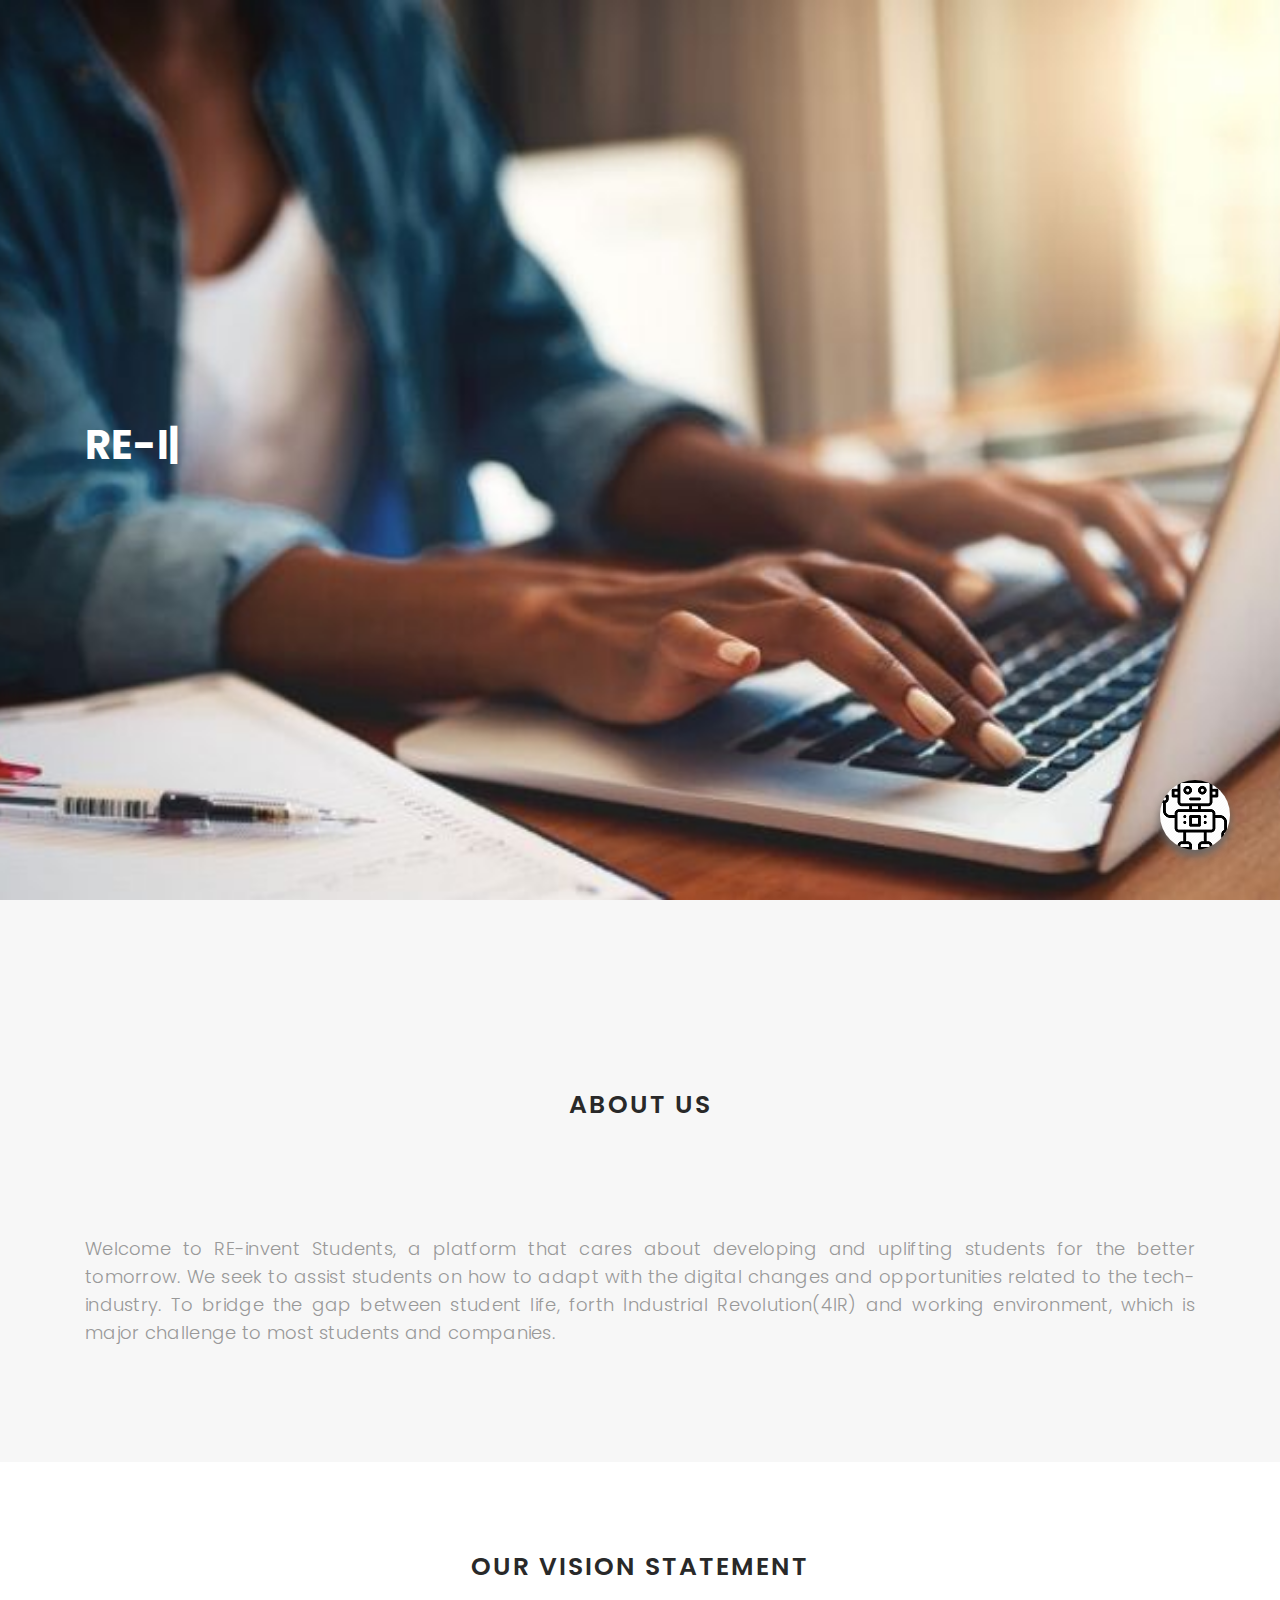
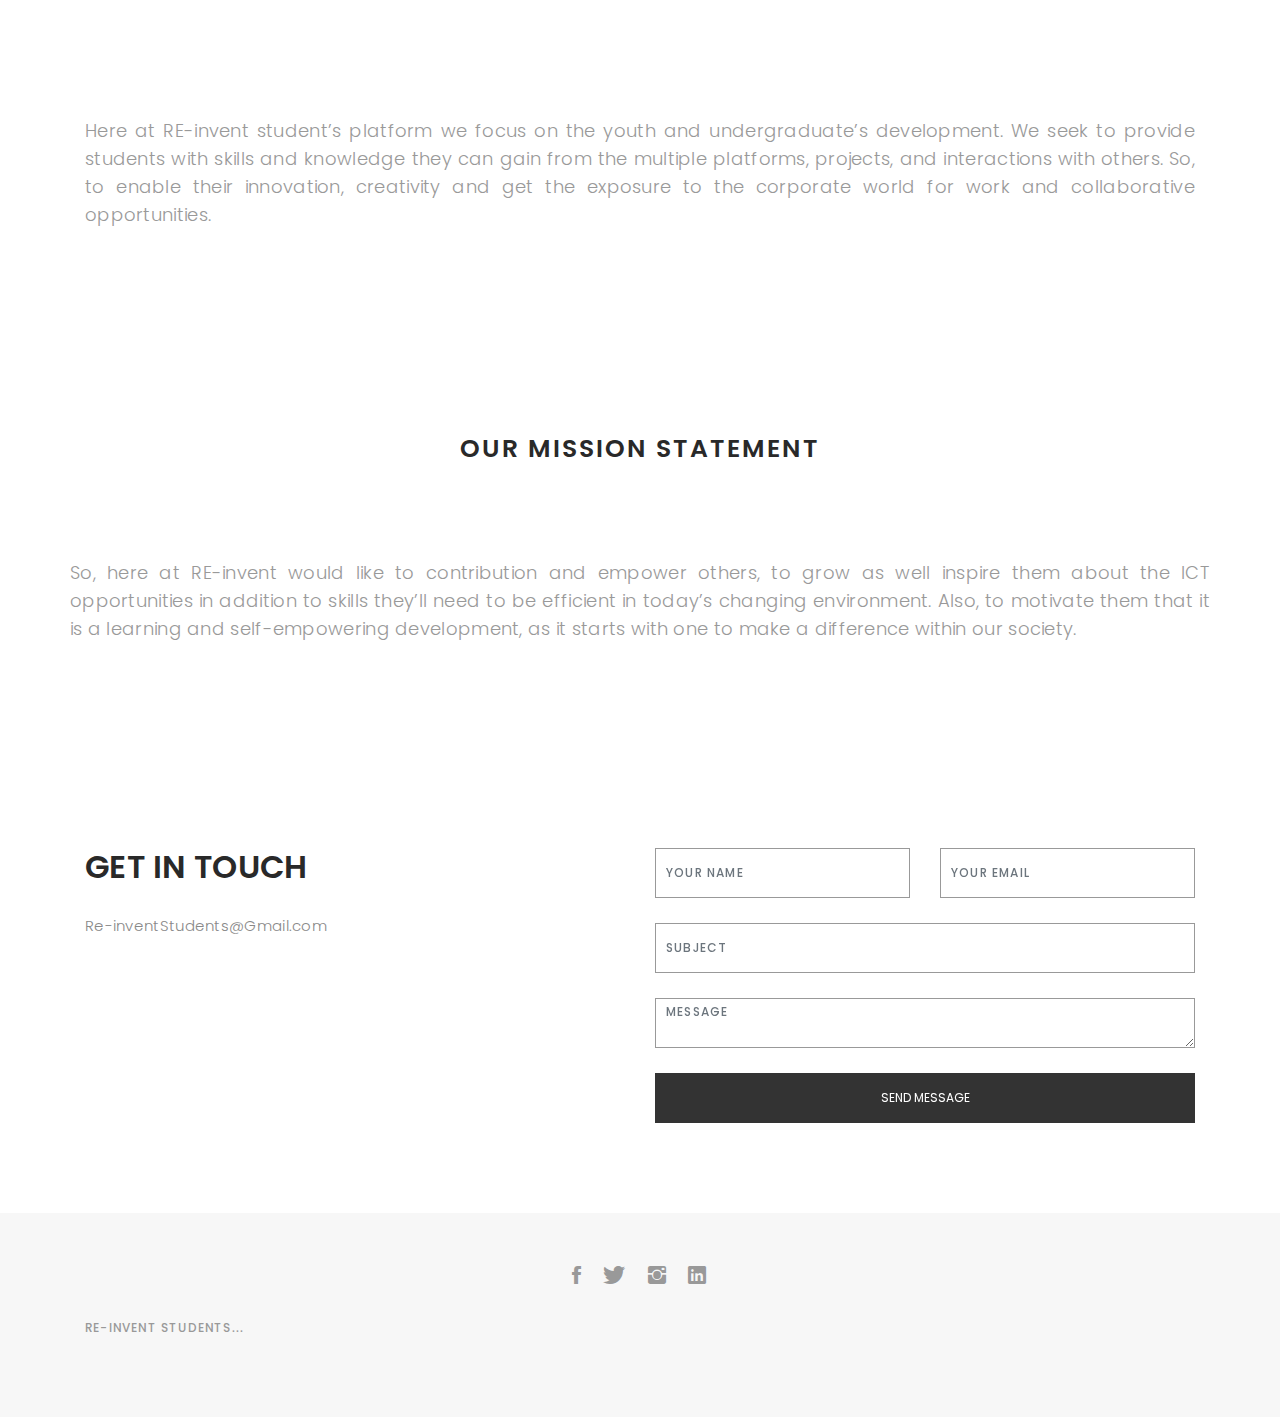
<file: index.html>
<!DOCTYPE html>
<html lang="en">

<head>
  <!-- meta -->
  <meta charset="utf-8">
  <meta content="width=device-width, initial-scale=1.0" name="viewport">

  <title>Re-invent Students</title>
  <meta content="" name="keywords">
  <meta content="" name="description">


  <link href="https://fonts.googleapis.com/css?family=Poppins:300,300i,400,400i,500,500i,600,600i,700,700i|Playfair+Display:400,400i,700,700i,900,900i" rel="stylesheet">


  <link href="lib/bootstrap/css/bootstrap.min.css" rel="stylesheet">


  <link href="lib/ionicons/css/ionicons.min.css" rel="stylesheet">
  <link href="lib/owlcarousel/assets/owl.carousel.min.css" rel="stylesheet">
  <link href="lib/magnific-popup/magnific-popup.css" rel="stylesheet">
  <link href="lib/hover/hover.min.css" rel="stylesheet">


  <link href="css/style.css" rel="stylesheet">


  <link href="css/responsive.css" rel="stylesheet">





</head>

<body>
   

  <nav id="main-nav">
      
    <div class="row">
        
      <div class="container">
          

        <div class="logo">
         <h2 align="center"> <a href="index.html">Re-invent Students</a></h2>
        </div>

        <div class="responsive"><i data-icon="m" class="ion-navicon-round"></i></div>

       <ul class="nav-menu list-unstyled">
          <li><a href="html/educational.html" class="smoothScroll">Educational</a></li>
          <li><a href="html/events.html" class="smoothScroll">Events</a></li>
          <li><a href="html/platforms.html" class="smoothScroll">Skills & Platforms</a></li>
          <li><a href="html/opportunities.html" class="smoothScroll">Opportunities</a></li>
          
        </ul>

      </div>
    </div>
  </nav>
    

  <div id="header" class="home">

    <div class="container">
      <div class="header-content">
        <h1><span class="typed"></span></h1>
       

      </div>
    </div>
  </div>

  <div id="about" class="paddsection">
  
    <div class="container">
      <div class="section-title text-center">
        <h2>About Us</h2>
      </div>
    </div>

    <div class="container">
      <div class="row">
        <div class="col-md-12">
          <br>
         
          <p class="p">
              Welcome to RE-invent Students, a platform that cares about developing and uplifting 
              students for the better tomorrow. We seek to assist students on how to adapt with the digital changes and 
              opportunities related to the tech-industry. 
              To bridge the gap between student life, forth Industrial Revolution(4IR) and working environment, 
              which is major challenge to most students and companies.
          </p>
       
          </div>
        </div>
      </div>
    </div>
  </div>

  <div id="Education" class="text-center paddsection">

    <div class="container">
      <div class="section-title text-center">
        <h2>Our Vision Statement</h2>
      </div>
    </div>

    <div class="container">
      <div class="row">
        <div class="col-md-12">
          <br>
          <br>
          
          <p class="p">
          Here at RE-invent student’s platform we focus on the youth and undergraduate’s development. 
          We seek to provide students with skills and knowledge they can gain from the multiple platforms, 
          projects, and interactions with others. So, to enable their innovation, creativity and get the 
          exposure to the corporate world for work and collaborative opportunities.    
          </p>

          </div>
        </div>
      </div>
    </div>

  <div id="Communit" class="text-left paddsection">

    <div class="container">
      <div class="section-title text-center">
        <h2>Our Mission Statement</h2>
      </div>
    </div>

    <div class="container">
      <div class="journal-block">
        <div class="row">
          
        <p class="p">
              So, here at RE-invent would like to contribution and empower others, 
              to grow as well inspire them about the ICT opportunities in addition 
              to skills they’ll need to be efficient in today’s changing environment. 
              Also, to motivate them that it is a learning and self-empowering development, 
              as it starts with one to make a difference within our society.
          </p>          

        </div>
      </div>
    </div>

  </div>
  
  <div class="fab">
      <a href="#"> </a>
  </div>

  <div id="contact" class="paddsection">
    <div class="container">
      <div class="contact-block1">
        <div class="row">

          <div class="col-lg-6">
            <div class="contact-contact">

              <h2 class="mb-30">GET IN TOUCH</h2>

              <ul class="contact-details">
           
                
                <li><span>Re-inventStudents@Gmail.com</span></li>
              </ul>

            </div>
          </div>

          <div class="col-lg-6">
            <form action="" method="post" role="form" class="contactForm">
              <div class="row">

                <div id="sendmessage">Your message has been sent. Thank you!</div>
                <div id="errormessage"></div>

                <div class="col-lg-6">
                  <div class="form-group contact-block1">
                    <input type="text" name="name" class="form-control" id="name" placeholder="Your Name" data-rule="minlen:4" data-msg="Please enter at least 4 chars" />
                    <div class="validation"></div>
                  </div>
                </div>

                <div class="col-lg-6">
                  <div class="form-group">
                    <input type="email" class="form-control" name="email" id="email" placeholder="Your Email" data-rule="email" data-msg="Please enter a valid email" />
                    <div class="validation"></div>
                  </div>
                </div>

                <div class="col-lg-12">
                  <div class="form-group">
                    <input type="text" class="form-control" name="subject" id="subject" placeholder="Subject" data-rule="minlen:4" data-msg="Please enter at least 8 chars of subject" />
                    <div class="validation"></div>
                  </div>
                </div>

                <div class="col-lg-12">
                  <div class="form-group">
                    <textarea class="form-control" name="message" rows="12" data-rule="required" data-msg="Please write something for us" placeholder="Message"></textarea>
                    <div class="validation"></div>
                  </div>
                </div>

                <div class="col-lg-12">
                  <input type="submit" class="btn btn-defeault btn-send" value="Send message">
                </div>

              </div>
            </form>
          </div>
        </div>
      </div>
    </div>
  </div>
 
  <div id="footer" class="text-center">
    <div class="container">
      <div class="socials-media text-center">

        <ul class="list-unstyled">
          <li><a href="#"><i class="ion-social-facebook"></i></a></li>
          <li><a href="#"><i class="ion-social-twitter"></i></a></li>
          <li><a href="#"><i class="ion-social-instagram"></i></a></li>
          <li><a href="#"><i class="ion-social-linkedin"></i></a></li>

        </ul>

      </div>

      <p>Re-invent Students...</p>

    </div>
  </div>

  <script src="lib/jquery/jquery.min.js"></script>
  <script src="lib/jquery/jquery-migrate.min.js"></script>
  <script src="lib/bootstrap/js/bootstrap.bundle.min.js"></script>
  <script src="lib/typed/typed.js"></script>
  <script src="lib/owlcarousel/owl.carousel.min.js"></script>
  <script src="lib/magnific-popup/magnific-popup.min.js"></script>
  <script src="lib/isotope/isotope.pkgd.min.js"></script>


  <script src="contactform/contactform.js"></script>

  <script src="js/main.js"></script>

</body>

</html>
</file>
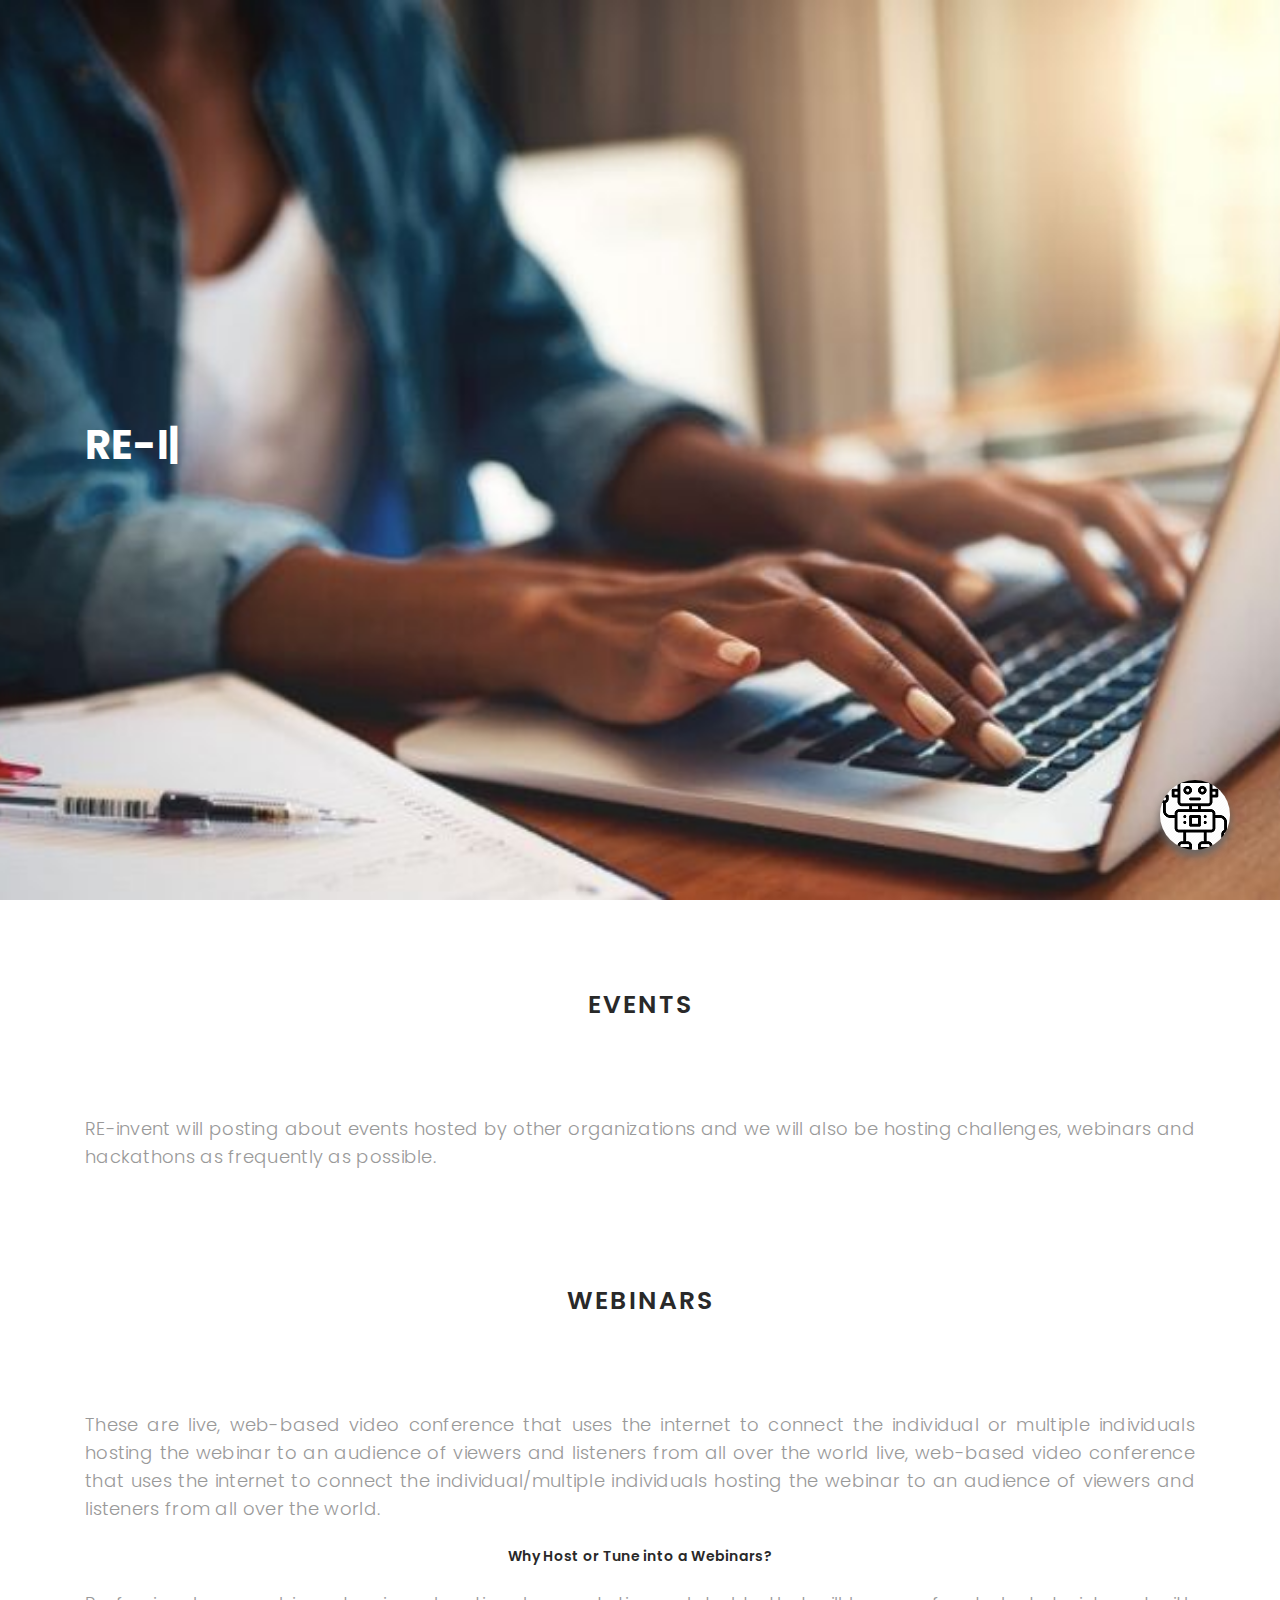
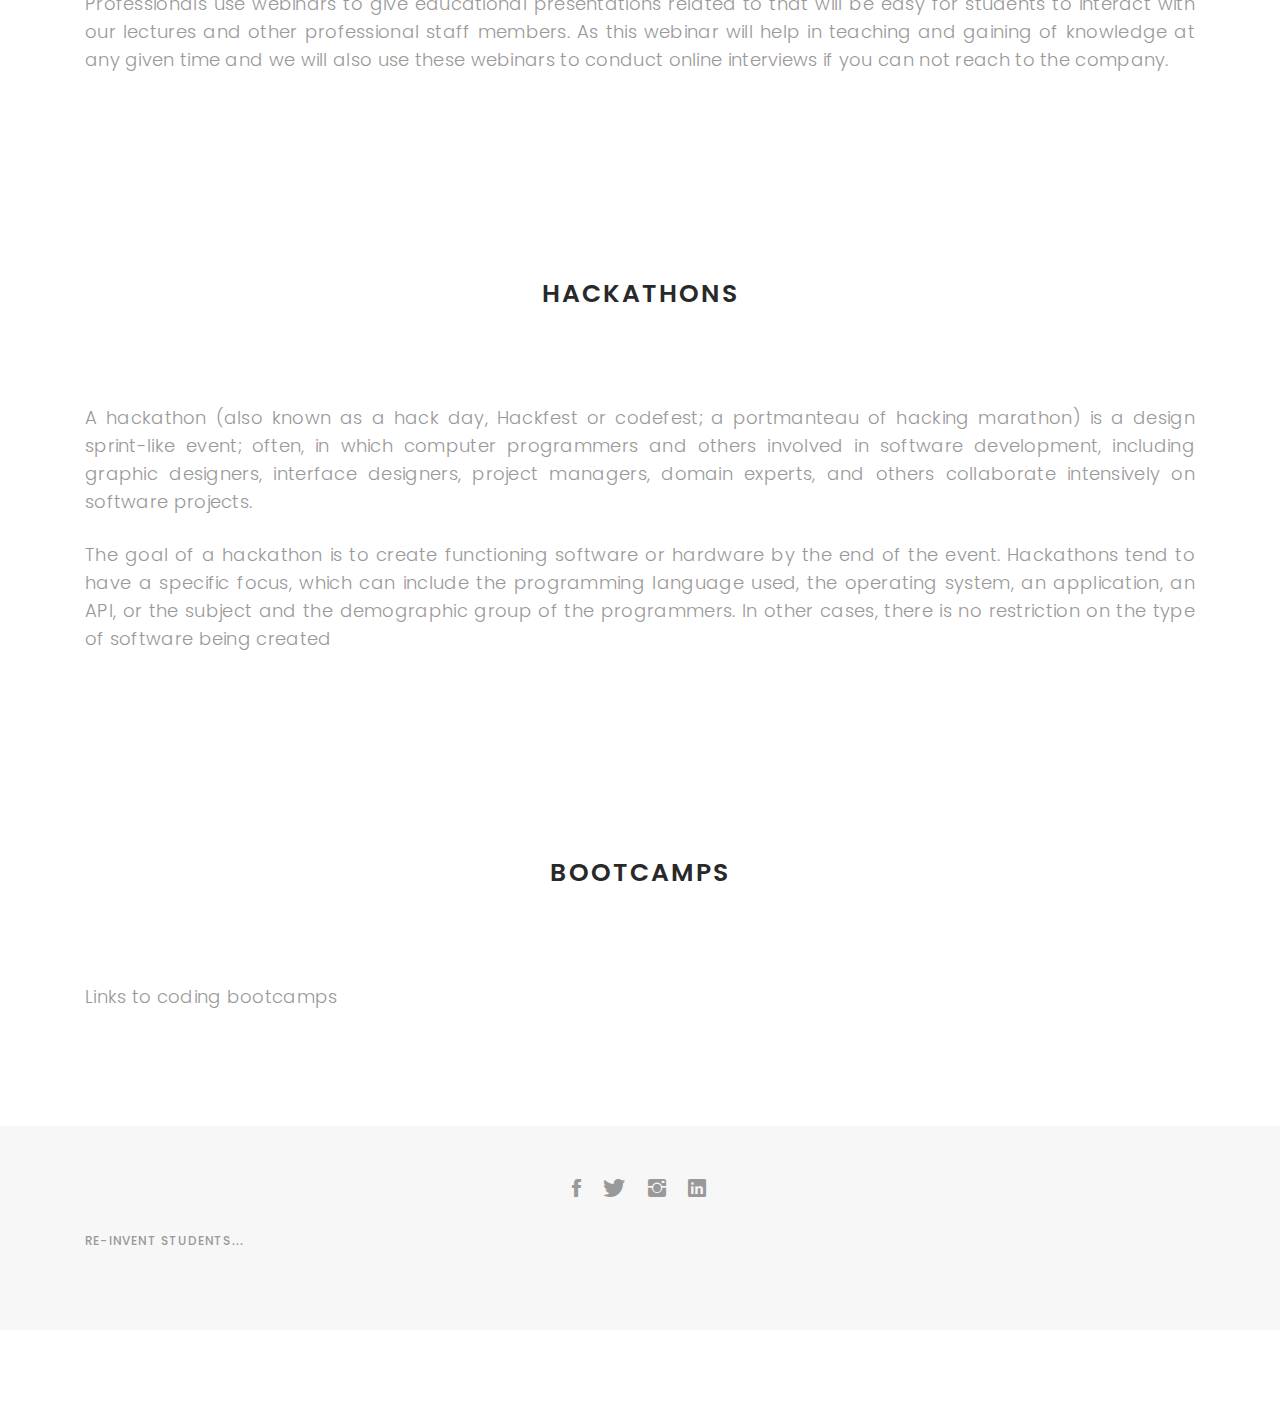
<file: html/blog.html>
<!DOCTYPE html>
<html lang="en">

<head>
  <!-- meta -->
  <meta charset="utf-8">
  <meta content="width=device-width, initial-scale=1.0" name="viewport">

  <title>Re-invent Students</title>
  <meta content="" name="keywords">
  <meta content="" name="description">


  <link href="https://fonts.googleapis.com/css?family=Poppins:300,300i,400,400i,500,500i,600,600i,700,700i|Playfair+Display:400,400i,700,700i,900,900i" rel="stylesheet">


  <link href="../lib/bootstrap/css/bootstrap.min.css" rel="stylesheet">


  <link href="../lib/ionicons/css/ionicons.min.css" rel="stylesheet">
  <link href="../lib/owlcarousel/assets/owl.carousel.min.css" rel="stylesheet">
  <link href="../lib/magnific-popup/magnific-popup.css" rel="stylesheet">
  <link href="../lib/hover/hover.min.css" rel="stylesheet">


  <link href="../css/style.css" rel="stylesheet">


  <link href="../css/responsive.css" rel="stylesheet">





</head>

<body>
   

  <nav id="main-nav">
      
    <div class="row">
        
      <div class="container">
          

        <div class="logo">
         <h2 align="center"> <a href="../index.html">Re-invent Students</a></h2>
        </div>

        <div class="responsive"><i data-icon="m" class="ion-navicon-round"></i></div>

        <ul class="nav-menu list-unstyled">

    <li>    
     <div class="dropdown">
          
              <a href="../html/educational.html" class="smoothScroll">Educational</a>
          <div class="dropdown-content">
              
    <h4 align="center">Educational </h4> 
    <a href="#">Evaluation</a>
    <a href="#">Training</a>
    <a href="#">Certification</a>
    <a href="#">Things to know...</a>
           
  </div>
     </div>
     </li>
    
    <li>         
           <div class="dropdown">   
          <a href="../html/events.html" class="smoothScroll">Events</a>
          
          <div class="dropdown-content">
              
    <h4 align="center">Events</h4>  
    
    <a href="#">Upcoming Events</a>
    <a href="#">Webinars</a>
    <a href="#">Hackathons</a>
    <a href="#">Bootcamps</a>
   
  </div>   
</div>
          </li>  
       
    <li>       
  <div class="dropdown">
          <a href="../html/platforms.html" class="smoothScroll">Skills & Platforms</a>
          
          <div class="dropdown-content">
      
              <h4 align="center">Skills & Platforms</h4>
    <a href="#">Udemy</a>
    <a href="#">Pluralsight</a>
    <a href="#">W3Schools</a>
    <a href="#">Innovation hubs</a>
  </div>  
</div>
       
          </li>
          
    <li>      
    <div class="dropdown">          
          <a href="../html/industries.html" class="smoothScroll">Industries</a>
          
          <div class="dropdown-content">
      
              <h4 align="center">Industries</h4>
    <a href="#">Learnerships</a>
    <a href="#">Bursaries</a>
    <a href="#">Vac_works</a>
    <a href="#">Updates</a>
  </div>
</div>
          </li>
          
    <li>
          <div class="dropdown">      
          <a href="../html/blog.html" class="smoothScroll">Blog</a>
           
    <div class="dropdown-content">
      
        <h4 align="center">Blog</h4>
    <a href="#">Podcasts</a>
    <a href="#">News</a>
    <a href="#">Interviews</a>
    <a href="#">Videos</a>
  </div>
</div>
          </li>
          
    <li>
          <div class="dropdown">
          <a href="../html/get_social.html" class="smoothScroll">Get Social</a>
          
          <div class="dropdown-content">
              <h4 align="center"> Get Social</h4>      
    <a href="#">Motivational Hub</a>
    <a href="#">Guidelines</a>
          </div>    
</div>
          </li>
          
          
        </ul>

      </div>
    </div>
  </nav>
    

  <div id="header" class="home">

    <div class="container">
      <div class="header-content">
        <h1><span class="typed"></span></h1>
       

      </div>
    </div>
  </div>
 

  <div id="Evaluation" class="text-center paddsection">

    <div class="container">
      <div class="section-title text-center">
        <h2>Events</h2>
      </div>
    </div>

    <div class="container">
      <div class="row">
        <div class="col-md-12">
          
        <p class="p">
             RE-invent will posting about events hosted by other organizations 
             and we will also be hosting challenges, webinars and hackathons as frequently as possible. 
        </p>

        </div>
      </div>
    </div>
      
<div id="Training" class="text-center paddsection">

    <div class="container">
      <div class="section-title text-center">
        <h2>Webinars</h2>
      </div>
        
    </div>

    <div class="container">
      <div class="row">
        <div class="col-md-12">
          
        <p class="p">
            These are live, web-based video conference that uses the internet to connect the individual or multiple individuals
            hosting the webinar to an audience of viewers and listeners from all over the world live, web-based video conference
            that uses the internet to connect the individual/multiple individuals  hosting the webinar to an audience of viewers 
            and listeners from all over the world.
        </p>
        
        <h4>
    Why Host or Tune into a Webinars? 
    </h4>
        
    <p class="p">
Professionals use webinars to give educational presentations related to that will be easy for students to 
interact with our lectures and other professional staff members. 
As this webinar will help in teaching and gaining of knowledge at any given time 
and we will also use these webinars to conduct online interviews if you can not reach to the company.

        </p>


        </div>
      </div>
    </div>
</div>
      
<div id="Certifications" class="text-center paddsection">

    <div class="container">
      <div class="section-title text-center">
        <h2>Hackathons</h2>
      </div>
   </div>

    <div class="container">
      <div class="row">
        <div class="col-md-12">
          
            <p class="p">
            A hackathon (also known as a hack day, Hackfest or codefest; a portmanteau of hacking marathon) 
            is a design sprint-like event; often, in which computer programmers and others involved in software 
            development, including graphic designers, interface designers, project managers, domain experts, 
            and others collaborate intensively on software projects. 
            </p>
            
            <p class="p">
            The goal of a hackathon is to create functioning software or hardware by the end of the event. 
            Hackathons tend to have a specific focus, which can include the programming language used, the 
            operating system, an application, an API, or the subject and the demographic group of the programmers. 
            In other cases, there is no restriction on the type of software being created
            </p>

        </div>
      </div>
    </div>
</div>    
      
<div id="Things_to_know" class="text-center paddsection">

    <div class="container">
      <div class="section-title text-center">
        <h2>Bootcamps </h2>
      </div>
   </div>

    <div class="container">
      <div class="row">
        <div class="col-md-12">
          
            <p class="p">
            Links to coding bootcamps  
            </p>
            
            
        </div>
      </div>
    </div>
</div>       
  
<div class="fab">
      <a href="#"> </a>
  </div>
 
  <div id="footer" class="text-center">
    <div class="container">
      <div class="socials-media text-center">

        <ul class="list-unstyled">
          <li><a href="#"><i class="ion-social-facebook"></i></a></li>
          <li><a href="#"><i class="ion-social-twitter"></i></a></li>
          <li><a href="#"><i class="ion-social-instagram"></i></a></li>
          <li><a href="#"><i class="ion-social-linkedin"></i></a></li>

        </ul>

      </div>

      <p>Re-invent Students...</p>

    </div>
  </div>

  <script src="../lib/jquery/jquery.min.js"></script>
  <script src="../lib/jquery/jquery-migrate.min.js"></script>
  <script src="../lib/bootstrap/js/bootstrap.bundle.min.js"></script>
  <script src="../lib/typed/typed.js"></script>
  <script src="../lib/owlcarousel/owl.carousel.min.js"></script>
  <script src="../lib/magnific-popup/magnific-popup.min.js"></script>
  <script src="../lib/isotope/isotope.pkgd.min.js"></script>


  <script src="../contactform/contactform.js"></script>

  <script src="../js/main.js"></script>

</body>

</html>
</file>
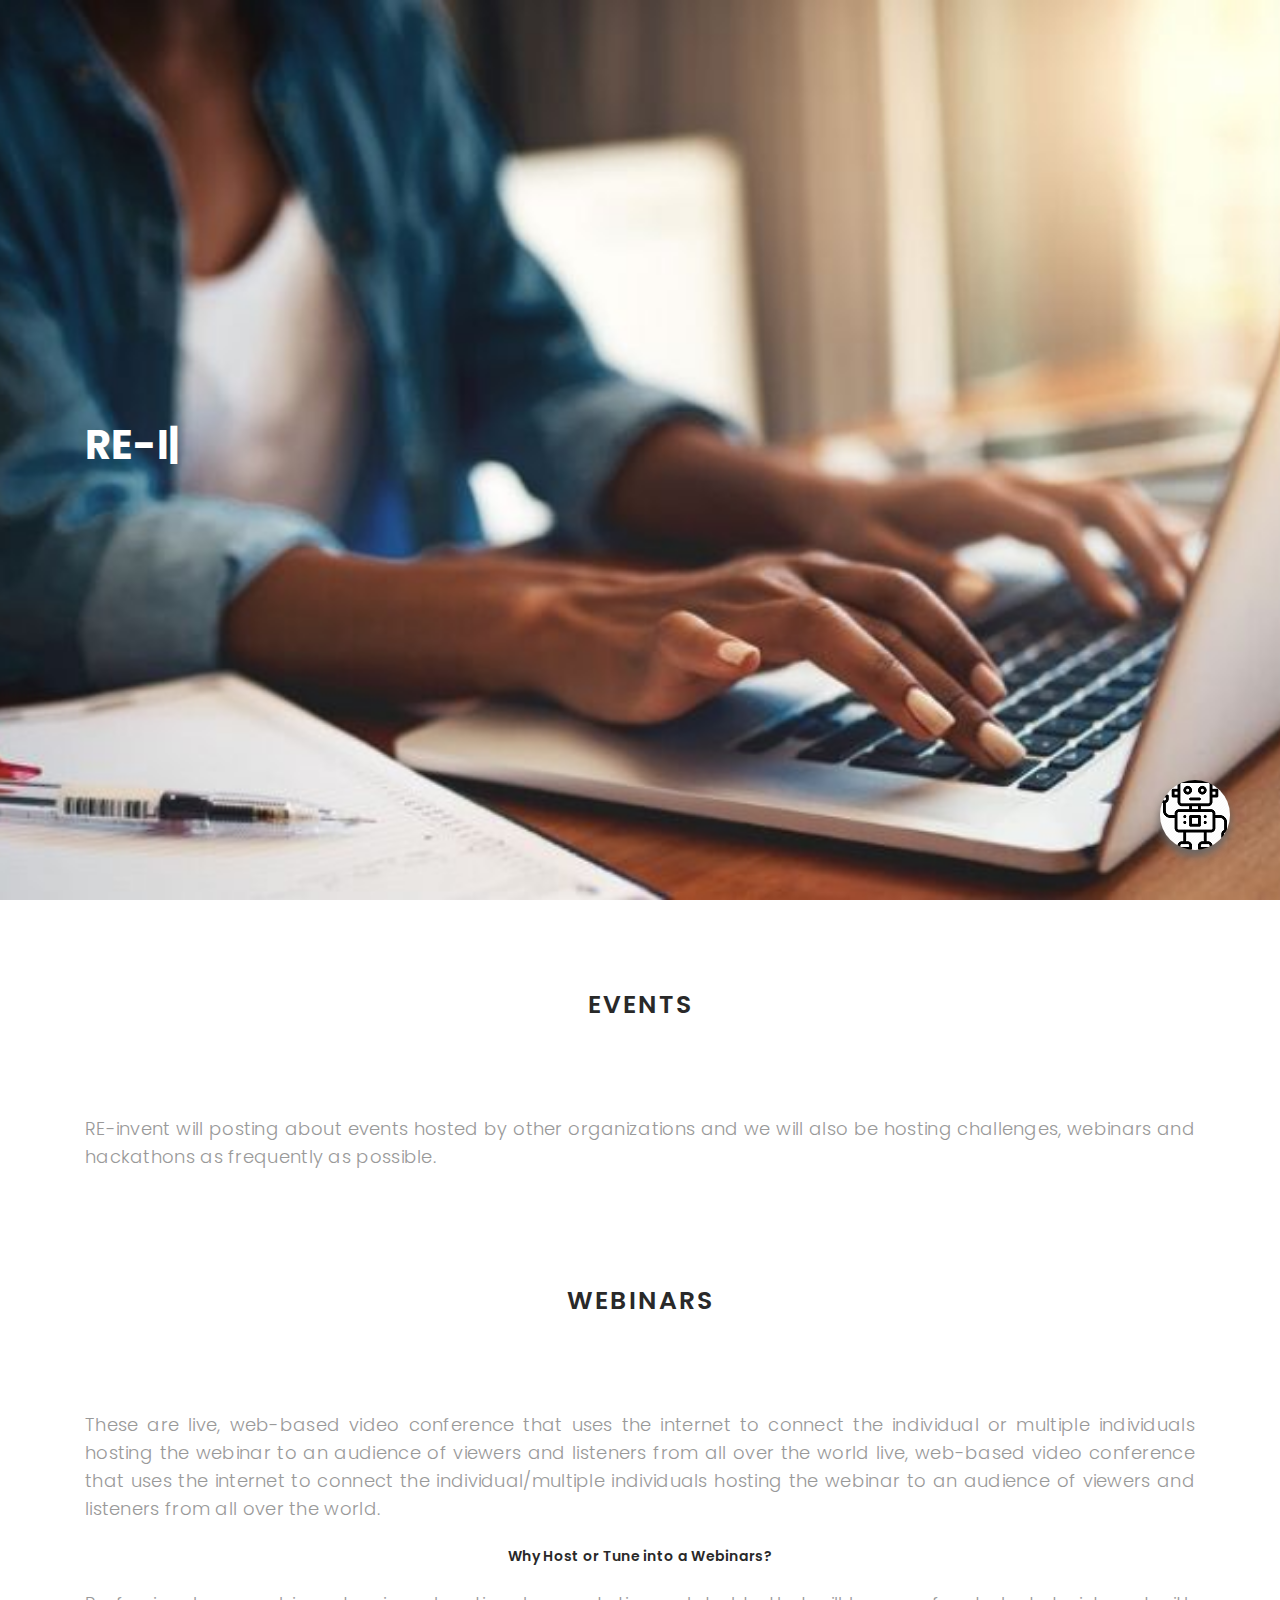
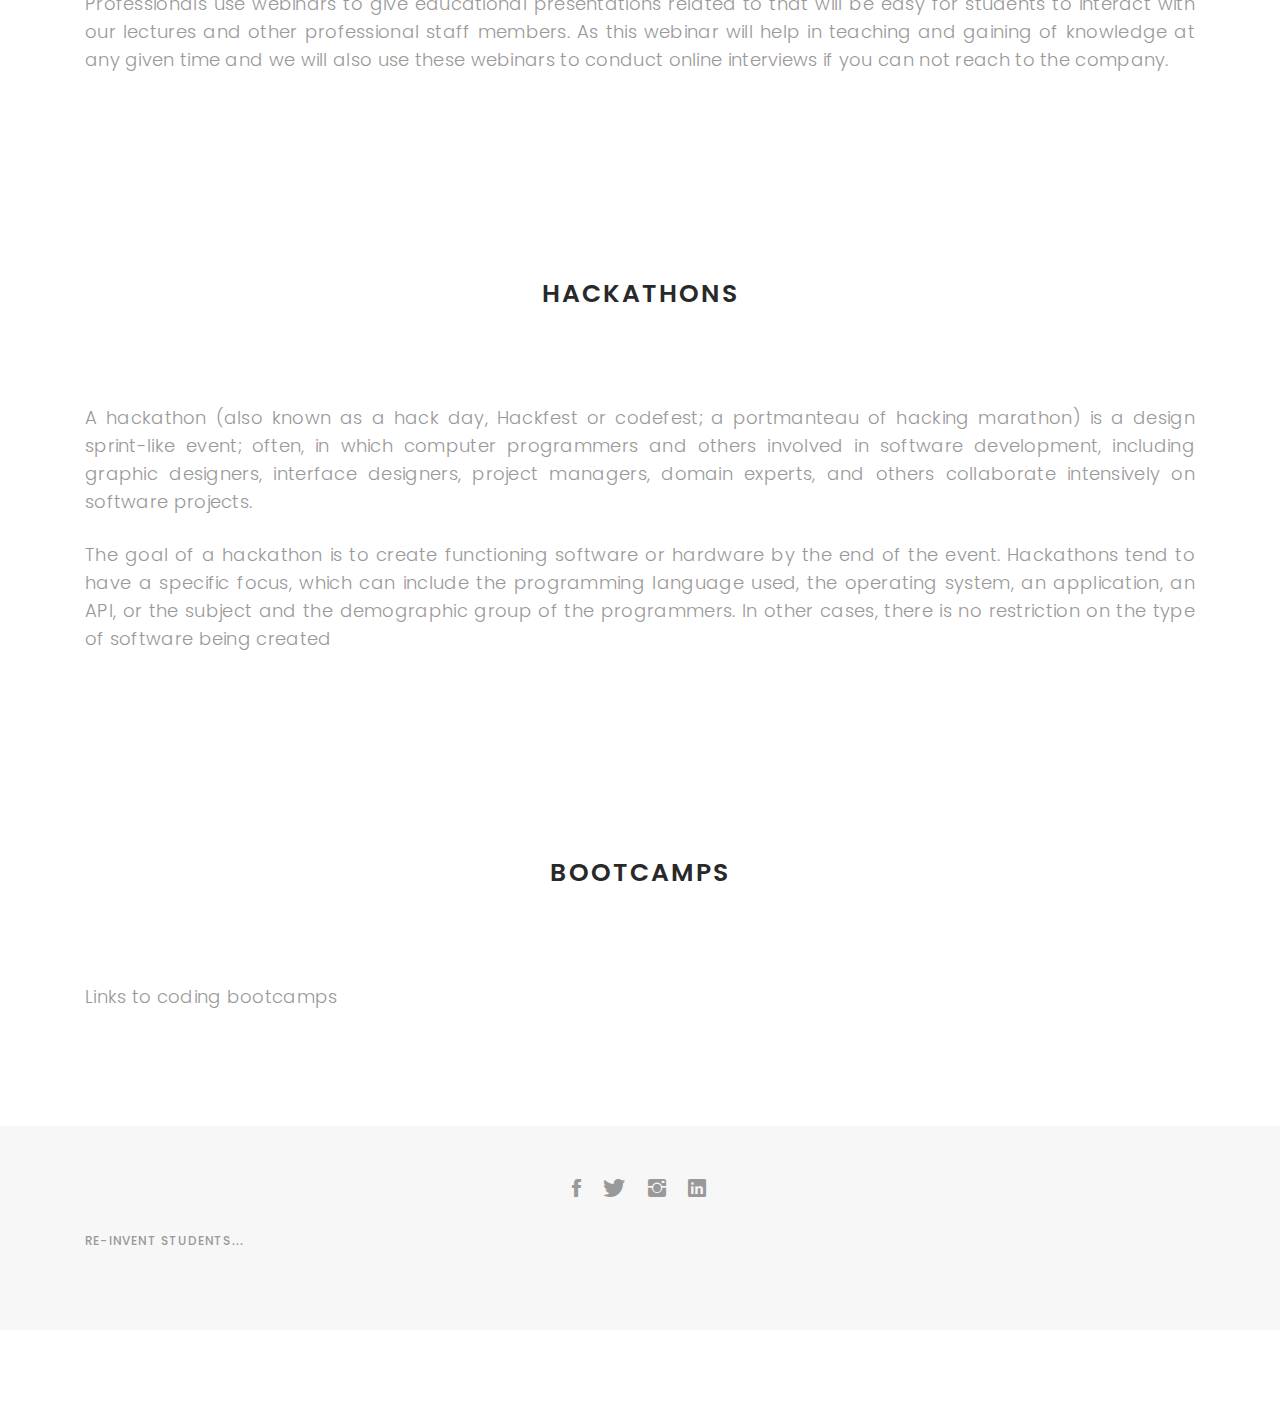
<file: html/get_social.html>
<!DOCTYPE html>
<html lang="en">

<head>
  <!-- meta -->
  <meta charset="utf-8">
  <meta content="width=device-width, initial-scale=1.0" name="viewport">

  <title>Re-invent Students</title>
  <meta content="" name="keywords">
  <meta content="" name="description">


  <link href="https://fonts.googleapis.com/css?family=Poppins:300,300i,400,400i,500,500i,600,600i,700,700i|Playfair+Display:400,400i,700,700i,900,900i" rel="stylesheet">


  <link href="../lib/bootstrap/css/bootstrap.min.css" rel="stylesheet">


  <link href="../lib/ionicons/css/ionicons.min.css" rel="stylesheet">
  <link href="../lib/owlcarousel/assets/owl.carousel.min.css" rel="stylesheet">
  <link href="../lib/magnific-popup/magnific-popup.css" rel="stylesheet">
  <link href="../lib/hover/hover.min.css" rel="stylesheet">


  <link href="../css/style.css" rel="stylesheet">


  <link href="../css/responsive.css" rel="stylesheet">





</head>

<body>
   

  <nav id="main-nav">
      
    <div class="row">
        
      <div class="container">
          

        <div class="logo">
         <h2 align="center"> <a href="../index.html">Re-invent Students</a></h2>
        </div>

        <div class="responsive"><i data-icon="m" class="ion-navicon-round"></i></div>

        <ul class="nav-menu list-unstyled">

    <li>    
     <div class="dropdown">
          
              <a href="../html/educational.html" class="smoothScroll">Educational</a>
          <div class="dropdown-content">
              
    <h4 align="center">Educational </h4> 
    <a href="#">Evaluation</a>
    <a href="#">Training</a>
    <a href="#">Certification</a>
    <a href="#">Things to know...</a>
           
  </div>
     </div>
     </li>
    
    <li>         
           <div class="dropdown">   
          <a href="../html/events.html" class="smoothScroll">Events</a>
          
          <div class="dropdown-content">
              
    <h4 align="center">Events</h4>  
    
    <a href="#">Upcoming Events</a>
    <a href="#">Webinars</a>
    <a href="#">Hackathons</a>
    <a href="#">Bootcamps</a>
   
  </div>   
</div>
          </li>  
       
    <li>       
  <div class="dropdown">
          <a href="../html/platforms.html" class="smoothScroll">Skills & Platforms</a>
          
          <div class="dropdown-content">
      
              <h4 align="center">Skills & Platforms</h4>
    <a href="#">Udemy</a>
    <a href="#">Pluralsight</a>
    <a href="#">W3Schools</a>
    <a href="#">Innovation hubs</a>
  </div>  
</div>
       
          </li>
          
    <li>      
    <div class="dropdown">          
          <a href="../html/industries.html" class="smoothScroll">Industries</a>
          
          <div class="dropdown-content">
      
              <h4 align="center">Industries</h4>
    <a href="#">Learnerships</a>
    <a href="#">Bursaries</a>
    <a href="#">Vac_works</a>
    <a href="#">Updates</a>
  </div>
</div>
          </li>
          
    <li>
          <div class="dropdown">      
          <a href="../html/blog.html" class="smoothScroll">Blog</a>
           
    <div class="dropdown-content">
   
        <h4 align="center">Blog</h4>
    <a href="#">Podcasts</a>
    <a href="#">News</a>
    <a href="#">Interviews</a>
    <a href="#">Videos</a>
  </div>
</div>
          </li>
          
    <li>
          <div class="dropdown">
          <a href="../html/get_social.html" class="smoothScroll">Get Social</a>
          
          <div class="dropdown-content">
              <h4 align="center"> Get Social</h4>      
    <a href="#">Motivational Hub</a>
    <a href="#">Guidelines</a>
          </div>    
</div>
          </li>
          
          
        </ul>

      </div>
    </div>
  </nav>
    

  <div id="header" class="home">

    <div class="container">
      <div class="header-content">
        <h1><span class="typed"></span></h1>
       

      </div>
    </div>
  </div>
 

  <div id="Evaluation" class="text-center paddsection">

    <div class="container">
      <div class="section-title text-center">
        <h2>Events</h2>
      </div>
    </div>

    <div class="container">
      <div class="row">
        <div class="col-md-12">
          
        <p class="p">
             RE-invent will posting about events hosted by other organizations 
             and we will also be hosting challenges, webinars and hackathons as frequently as possible. 
        </p>

        </div>
      </div>
    </div>
      
<div id="Training" class="text-center paddsection">

    <div class="container">
      <div class="section-title text-center">
        <h2>Webinars</h2>
      </div>
        
    </div>

    <div class="container">
      <div class="row">
        <div class="col-md-12">
          
        <p class="p">
            These are live, web-based video conference that uses the internet to connect the individual or multiple individuals
            hosting the webinar to an audience of viewers and listeners from all over the world live, web-based video conference
            that uses the internet to connect the individual/multiple individuals  hosting the webinar to an audience of viewers 
            and listeners from all over the world.
        </p>
        
        <h4>
    Why Host or Tune into a Webinars? 
    </h4>
        
    <p class="p">
Professionals use webinars to give educational presentations related to that will be easy for students to 
interact with our lectures and other professional staff members. 
As this webinar will help in teaching and gaining of knowledge at any given time 
and we will also use these webinars to conduct online interviews if you can not reach to the company.

        </p>


        </div>
      </div>
    </div>
</div>
      
<div id="Certifications" class="text-center paddsection">

    <div class="container">
      <div class="section-title text-center">
        <h2>Hackathons</h2>
      </div>
   </div>

    <div class="container">
      <div class="row">
        <div class="col-md-12">
          
            <p class="p">
            A hackathon (also known as a hack day, Hackfest or codefest; a portmanteau of hacking marathon) 
            is a design sprint-like event; often, in which computer programmers and others involved in software 
            development, including graphic designers, interface designers, project managers, domain experts, 
            and others collaborate intensively on software projects. 
            </p>
            
            <p class="p">
            The goal of a hackathon is to create functioning software or hardware by the end of the event. 
            Hackathons tend to have a specific focus, which can include the programming language used, the 
            operating system, an application, an API, or the subject and the demographic group of the programmers. 
            In other cases, there is no restriction on the type of software being created
            </p>

        </div>
      </div>
    </div>
</div>    
      
<div id="Things_to_know" class="text-center paddsection">

    <div class="container">
      <div class="section-title text-center">
        <h2>Bootcamps </h2>
      </div>
   </div>

    <div class="container">
      <div class="row">
        <div class="col-md-12">
          
            <p class="p">
            Links to coding bootcamps  
            </p>
            
            
        </div>
      </div>
    </div>
</div>       
  
<div class="fab">
      <a href="#"> </a>
  </div>
 
  <div id="footer" class="text-center">
    <div class="container">
      <div class="socials-media text-center">

        <ul class="list-unstyled">
          <li><a href="#"><i class="ion-social-facebook"></i></a></li>
          <li><a href="#"><i class="ion-social-twitter"></i></a></li>
          <li><a href="#"><i class="ion-social-instagram"></i></a></li>
          <li><a href="#"><i class="ion-social-linkedin"></i></a></li>

        </ul>

      </div>

      <p>Re-invent Students...</p>

    </div>
  </div>

  <script src="../lib/jquery/jquery.min.js"></script>
  <script src="../lib/jquery/jquery-migrate.min.js"></script>
  <script src="../lib/bootstrap/js/bootstrap.bundle.min.js"></script>
  <script src="../lib/typed/typed.js"></script>
  <script src="../lib/owlcarousel/owl.carousel.min.js"></script>
  <script src="../lib/magnific-popup/magnific-popup.min.js"></script>
  <script src="../lib/isotope/isotope.pkgd.min.js"></script>


  <script src="../contactform/contactform.js"></script>

  <script src="../js/main.js"></script>

</body>

</html>
</file>
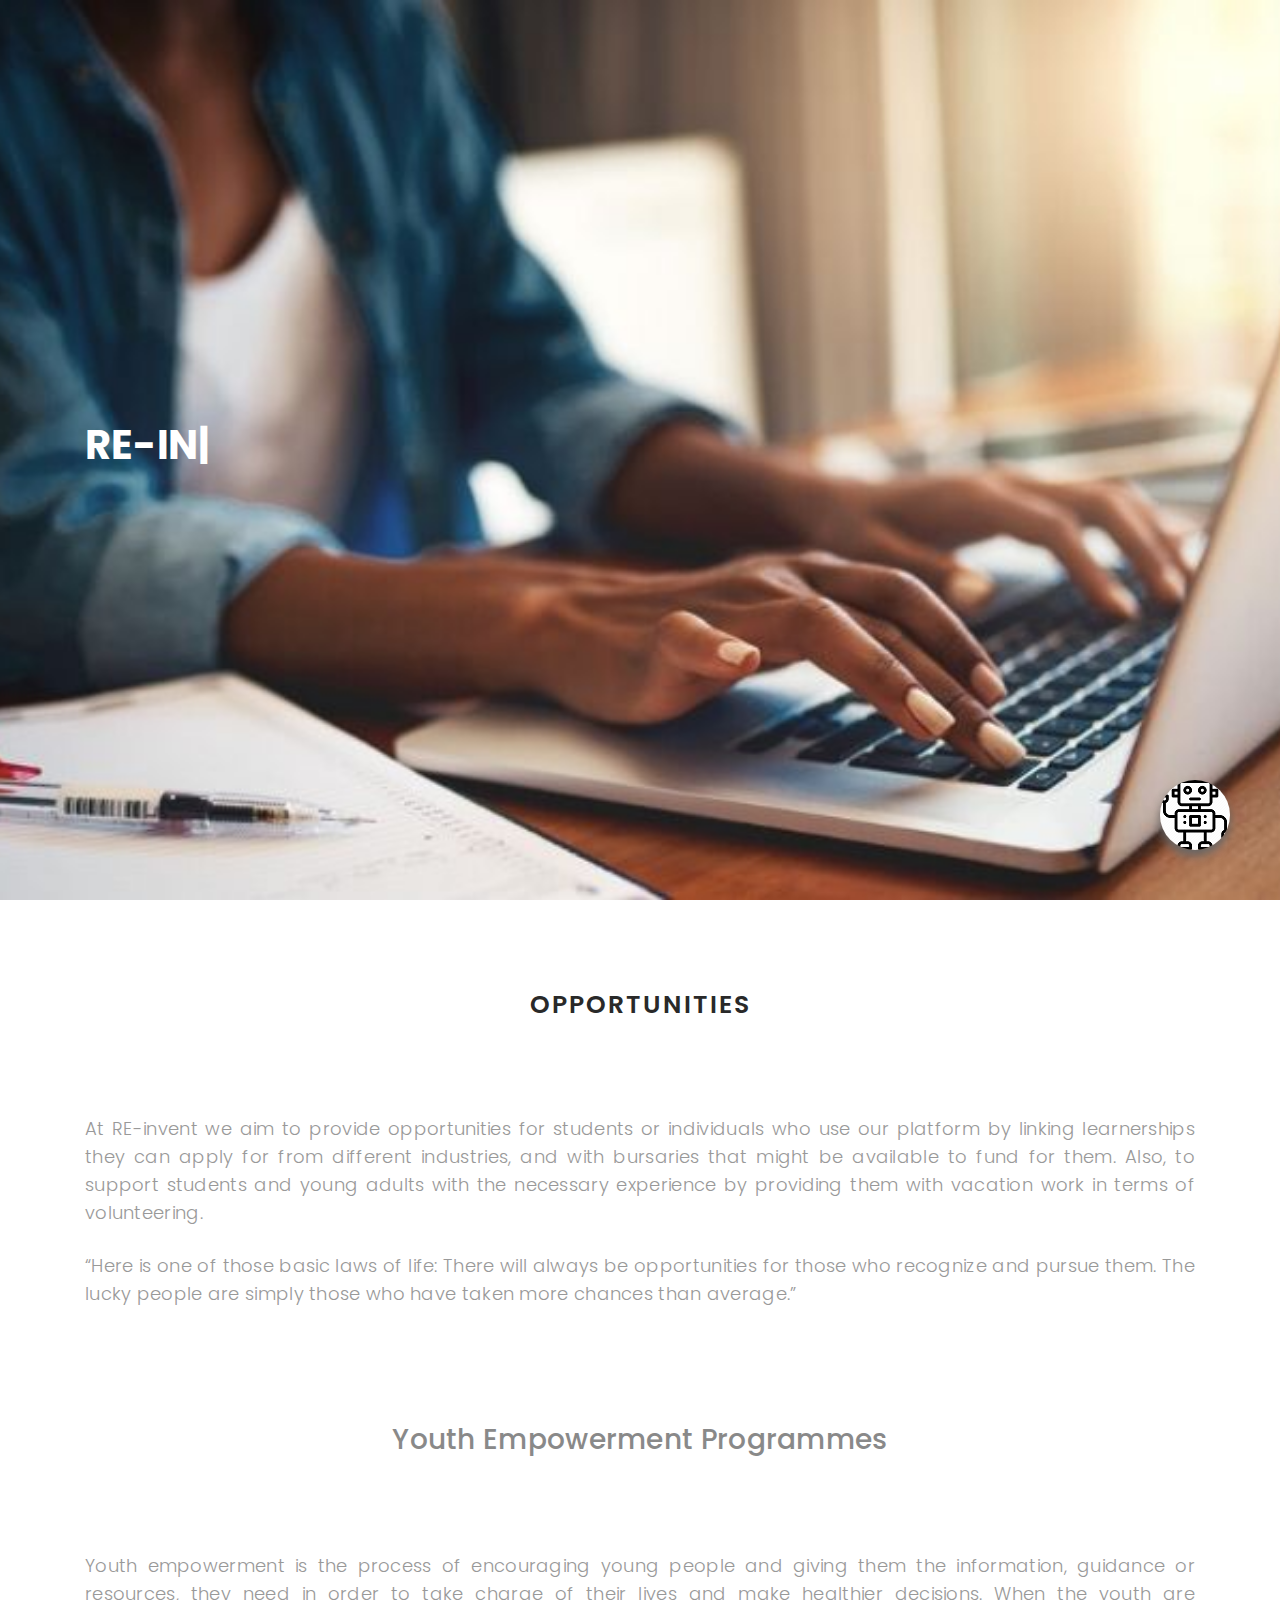
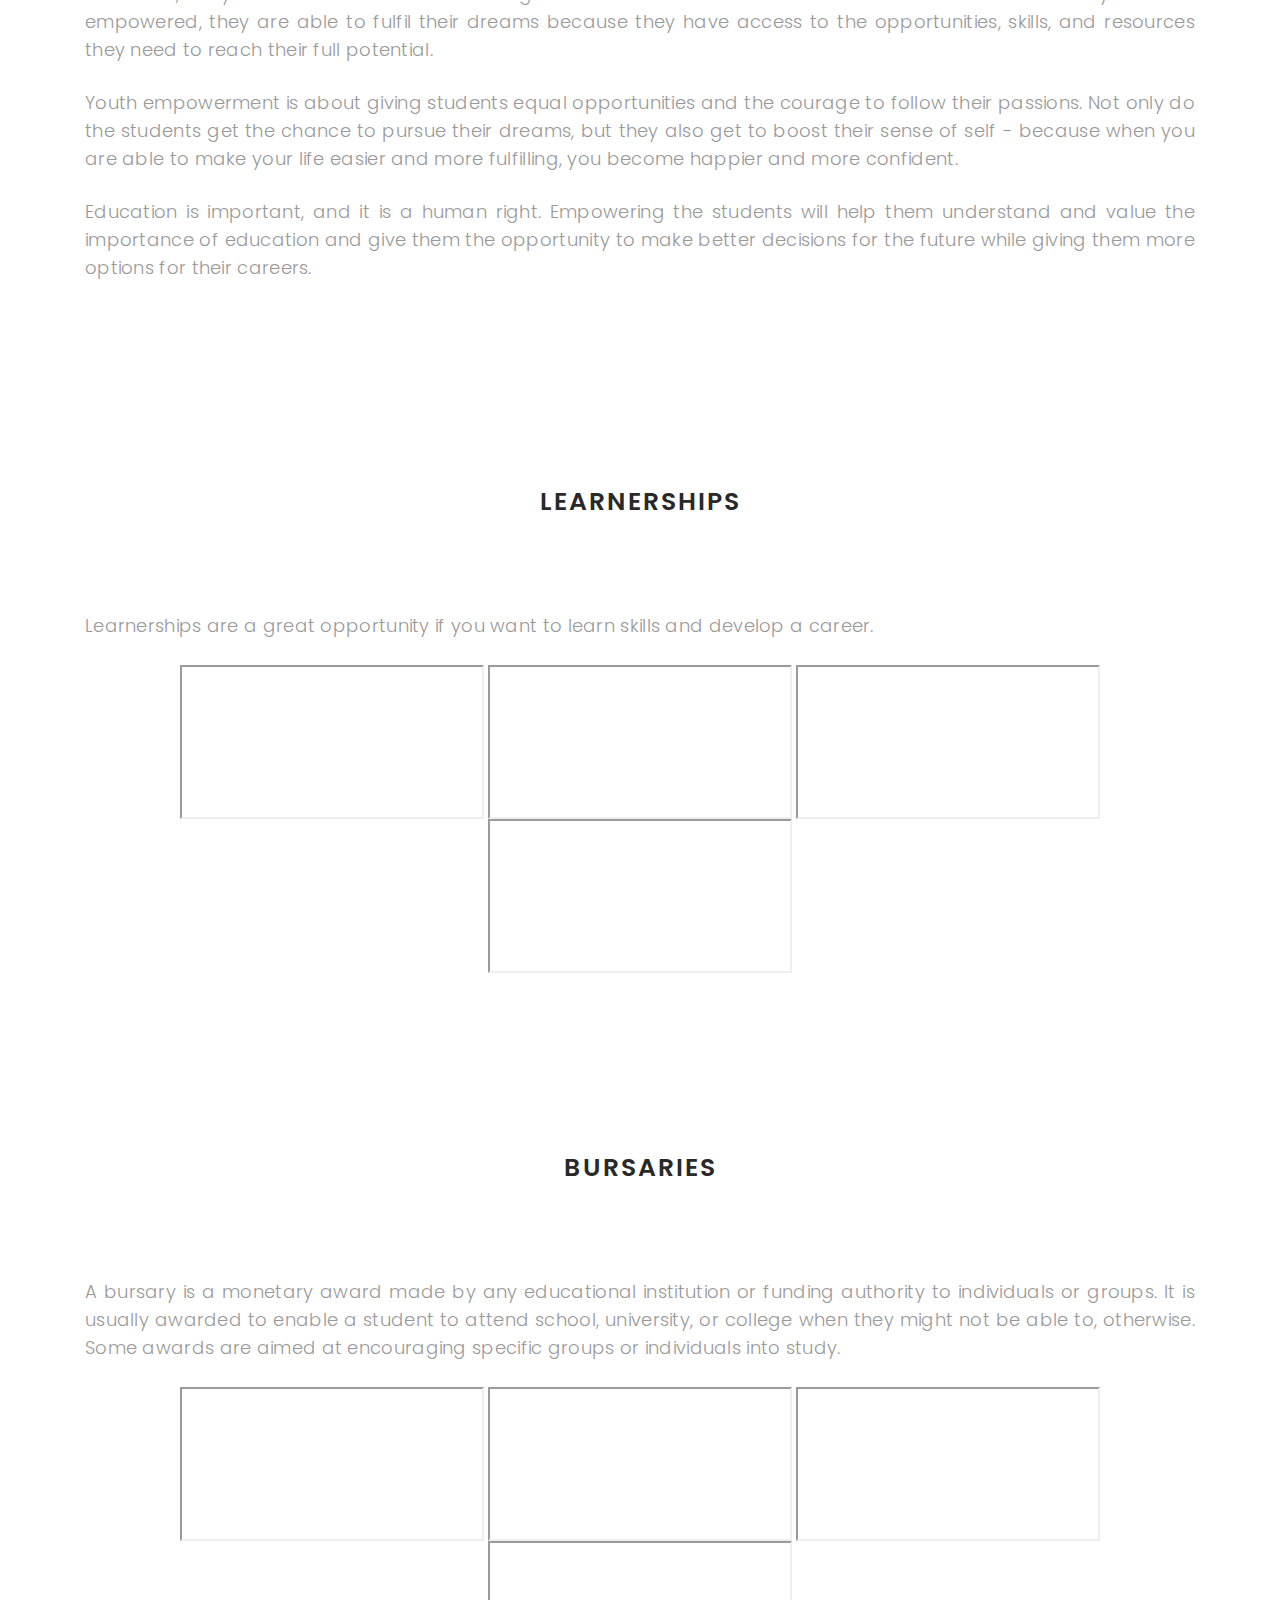
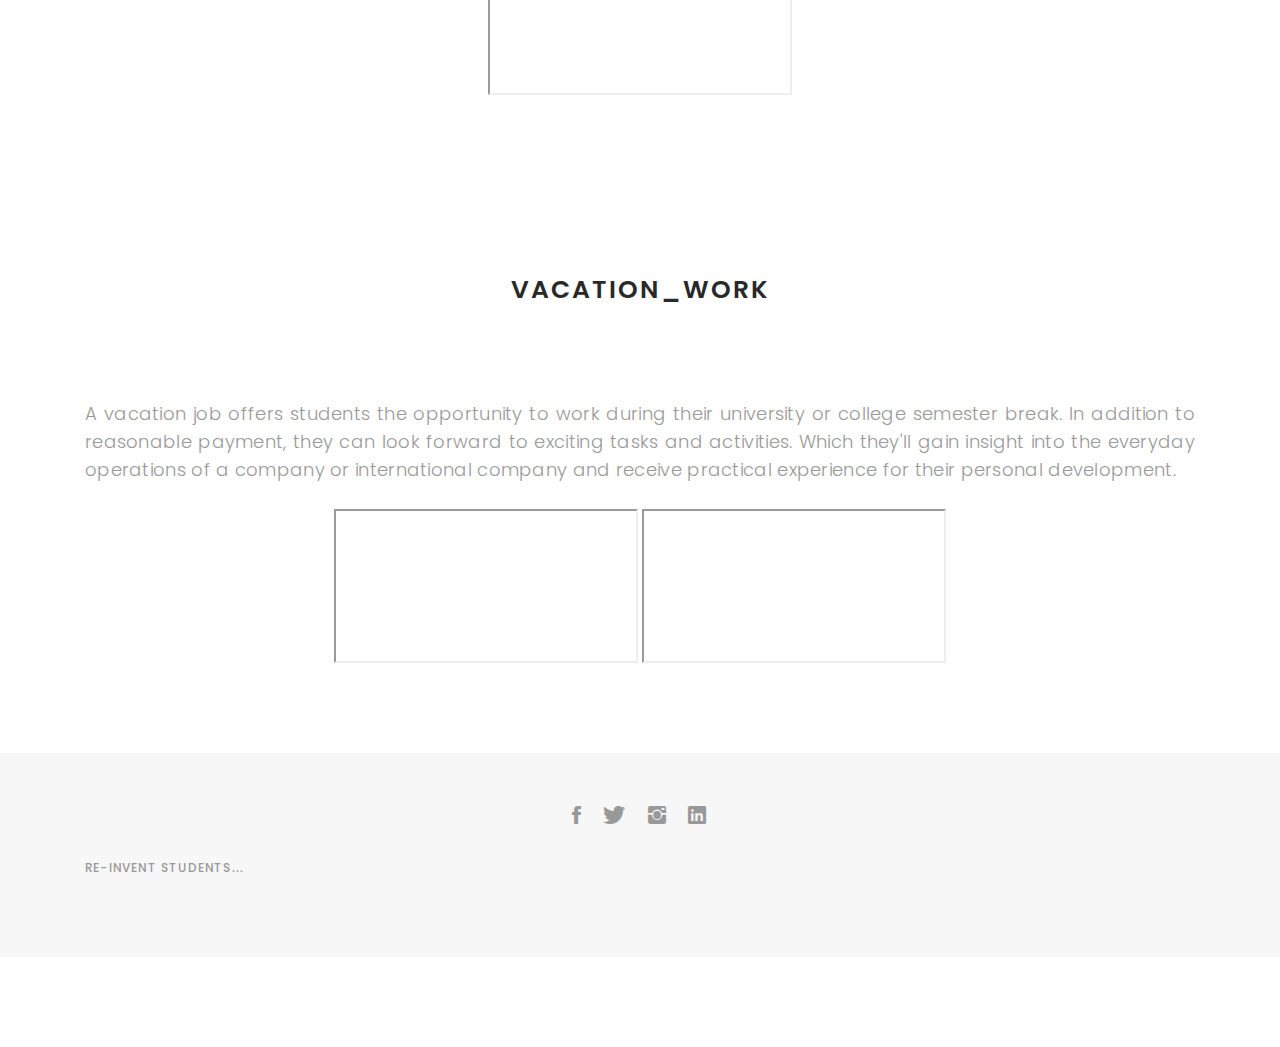
<file: html/opportunities.html>
<!DOCTYPE html>
<html lang="en">

<head>
  <!-- meta -->
  <meta charset="utf-8">
  <meta content="width=device-width, initial-scale=1.0" name="viewport">

  <title>Re-invent Students</title>
  <meta content="" name="keywords">
  <meta content="" name="description">


  <link href="https://fonts.googleapis.com/css?family=Poppins:300,300i,400,400i,500,500i,600,600i,700,700i|Playfair+Display:400,400i,700,700i,900,900i" rel="stylesheet">


  <link href="../lib/bootstrap/css/bootstrap.min.css" rel="stylesheet">


  <link href="../lib/ionicons/css/ionicons.min.css" rel="stylesheet">
  <link href="../lib/owlcarousel/assets/owl.carousel.min.css" rel="stylesheet">
  <link href="../lib/magnific-popup/magnific-popup.css" rel="stylesheet">
  <link href="../lib/hover/hover.min.css" rel="stylesheet">


  <link href="../css/style.css" rel="stylesheet">


  <link href="../css/responsive.css" rel="stylesheet">

</head>

<body>
   

  <nav id="main-nav">
      
    <div class="row">
        
      <div class="container">
          

        <div class="logo">
         <h2 align="center"> <a href="../index.html">Re-invent Students</a></h2>
        </div>

        <div class="responsive"><i data-icon="m" class="ion-navicon-round"></i></div>

        <ul class="nav-menu list-unstyled">

    <li>    
     <div class="dropdown">
          
              <a href="../html/educational.html" class="smoothScroll">Educational</a>
          <div class="dropdown-content">
              
    <h4 align="center">Educational </h4> 
    <a href="#">Evaluation</a>
    <a href="#">Training</a>
    <a href="#">Certification</a>
    
           
  </div>
     </div>
     </li>
    
    <li>         
           <div class="dropdown">   
          <a href="../html/events.html" class="smoothScroll">Events</a>
          
          <div class="dropdown-content">
              
    <h4 align="center">Events</h4>  
    
    <a href="#">Upcoming Events</a>
    <a href="#">Webinars</a>
    <a href="#">Hackathons</a>
    
   
  </div>   
</div>
          </li>  
       
    <li>       
  <div class="dropdown">
          <a href="../html/platforms.html" class="smoothScroll">Skills & Platforms</a>
          
          <div class="dropdown-content">
      
              <h4 align="center">Skills & Platforms</h4>
    <a href="#">Online Courses</a>
    <a href="#">Mobile Applications</a>
    <a href="#">Incubation hubs</a>
  </div>  
</div>
       
          </li>
          
    <li>      
    <div class="dropdown">          
          <a href="../html/opportunities.html" class="smoothScroll">Opportunites</a>
          
          <div class="dropdown-content">
      
              <h4 align="center">Opportunities</h4>
    <a href="#Learnerships">Learnerships</a>
    <a href="#Bursaries">Bursaries</a>
    <a href="#Vacwork">Vac_works</a>
   
  </div>
</div>
          </li>
          
        </ul>

      </div>
    </div>
  </nav>
    

  <div id="header" class="home">

    <div class="container">
      <div class="header-content">
        <h1><span class="typed"></span></h1>
       

      </div>
    </div>
  </div>
 

  <div id="Evaluation" class="text-center paddsection">

    <div class="container">
      <div class="section-title text-center">
        <h2>Opportunities</h2>
      </div>
    </div>

    <div class="container">
      <div class="row">
        <div class="col-md-12">
            
            <p class="p">
            At RE-invent we aim to provide opportunities for students or individuals who use our 
            platform by linking learnerships they can apply for from different industries, and 
            with bursaries that might be available to fund for them. Also, to support students 
            and young adults with the necessary experience by providing them with vacation work 
            in terms of volunteering.    
            </p>
            
          
            <p class="p">
            “Here is one of those basic laws of life: 
            There will always be opportunities for those who 
            recognize and pursue them. The lucky people are 
            simply those who have taken more chances than average.”
            </p>

        </div>
      </div>
    </div>
      
<div id="Training" class="text-center paddsection">

    <div class="container">
      <div class="section-title text-center">
          
        <h3>Youth Empowerment Programmes</h3>
        
      </div>
        
    </div>

    <div class="container">
      <div class="row">
        <div class="col-md-12">
          
        <p class="p">
            Youth empowerment is the process of encouraging young people and giving
            them the information, guidance or resources, they need in order to take 
            charge of their lives and make healthier decisions.  When the youth are 
            empowered, they are able to fulfil their dreams because they have access
            to the opportunities, skills, and resources they need to reach their full 
            potential. 
        </p>
        
        
        <p class="p">
            Youth empowerment is about giving students equal opportunities and the courage
            to follow their passions. Not only do the students get the chance to pursue their
            dreams, but they also get to boost their sense of self - because when you are able 
            to make your life easier and more fulfilling, you become happier and more confident.
            
        </p>
        
        <p class="p">
         Education is important, and it is a human right. Empowering the students will help them 
         understand and value the importance of education and give them the opportunity to make 
         better decisions for the future while giving them more options for their careers.
        </p>      
    
        </div>
      </div>
    </div>
</div>
      
<div id="Certifications" class="text-center paddsection">

    <div class="container">
      <div class="section-title text-center">
          
        <h2><a id="Learnerships">Learnerships</a></h2>
      </div>
   </div>

    <div class="container">
      <div class="row">
        <div class="col-md-12">
          
            <p class="p">
            Learnerships are a great opportunity if you want to learn skills and develop a career.
            </p>
            
            <iframe id="iframe" align="center" src="https://www.studentroom.co.za/category/learnership/">Studentroom</iframe>
            <iframe id="iframe" align="center" src="http://www.toplearnerships.co.za/list/">TopLearnerships</iframe>
            <iframe id="iframe" align="center" src="https://www.careersportal.co.za/learnerships-2020">CareerPortal</iframe>
            <iframe id="iframe" align="center" src="https://availablelearnerships.com/">AvailableLearnerships</iframe>

        </div>
      </div>
    </div>
</div>    
      
      
 <div id="Certifications" class="text-center paddsection">

    <div class="container">
      <div class="section-title text-center">
          
          <h2><a id="Bursaries">Bursaries</a></h2>
      </div>
   </div>

    <div class="container">
      <div class="row">
        <div class="col-md-12">
          
            <p class="p">
            A bursary is a monetary award made by any educational institution or 
            funding authority to individuals or groups. It is usually awarded to 
            enable a student to attend school, university, or college when they 
            might not be able to, otherwise. Some awards are aimed at encouraging 
            specific groups or individuals into study.
            </p>
            
            <iframe id="iframe" align="center" src="https://zabusaries.com/">ZABursaries</iframe>
            <iframe id="iframe" align="center" src="https://www.bursariesportal.co.za/"></iframe>
            <iframe id="iframe" align="center" src="https://allbursaries.co.za/" >AllBursaries</iframe>
            <iframe id="iframe" align="center" src="https://www.gov.za/issues/government-and-opportunities-youth">Government-and-opportunities-youth</iframe>
        </div>
      </div>
    </div>
</div> 
      
<div id="Certifications" class="text-center paddsection">

    <div class="container">
      <div class="section-title text-center">
          
          <h2><a id="Vacwork">Vacation_work</a></h2>
      </div>
   </div>

    <div class="container">
      <div class="row">
        <div class="col-md-12">
          
            <p class="p">
            A vacation job offers students the opportunity to work during their 
            university or college semester break. In addition to reasonable payment, 
            they can look forward to exciting tasks and activities. Which they'll 
            gain insight into the everyday operations of a company or international 
            company and receive practical experience for their personal development.
            </p>
    
            <iframe id="iframe" align="center" src="https://www.rent-a-student.co.za/" >rent-a-student.co.za</iframe>
            <iframe id="iframe" align="center" src="https://www.graduates24.com/vacationwork" >graduates24</iframe>
            
        </div>
      </div>
    </div>
</div> 


      
  
<div class="fab">
      <a href="#"> </a>
  </div>
 
  <div id="footer" class="text-center">
    <div class="container">
      <div class="socials-media text-center">

        <ul class="list-unstyled">
          <li><a href="#"><i class="ion-social-facebook"></i></a></li>
          <li><a href="#"><i class="ion-social-twitter"></i></a></li>
          <li><a href="#"><i class="ion-social-instagram"></i></a></li>
          <li><a href="#"><i class="ion-social-linkedin"></i></a></li>

        </ul>

      </div>

      <p>Re-invent Students...</p>

    </div>
  </div>

  <script src="../lib/jquery/jquery.min.js"></script>
  <script src="../lib/jquery/jquery-migrate.min.js"></script>
  <script src="../lib/bootstrap/js/bootstrap.bundle.min.js"></script>
  <script src="../lib/typed/typed.js"></script>
  <script src="../lib/owlcarousel/owl.carousel.min.js"></script>
  <script src="../lib/magnific-popup/magnific-popup.min.js"></script>
  <script src="../lib/isotope/isotope.pkgd.min.js"></script>


  <script src="../contactform/contactform.js"></script>

  <script src="../js/main.js"></script>

</body>

</html>
</file>
<file: css/style.css>
body {
  background: #ffffff;
  color: #898989;
  font-family: 'Poppins', helvetica;
  font-size: 15px;
  font-weight: 300;
  line-height: 20px;
  letter-spacing: 0.02em;
  overflow-x: hidden;
  margin: 0 auto;
  padding: 0;
  -moz-box-sizing: border-box;
  -ms-box-sizing: border-box;
  -o-box-sizing: border-box;
  -webkit-box-sizing: border-box;
  box-sizing: border-box;
}

h1, h2, h3, h4, h5, h6 {
  margin: 0;
  
}

h2 {
  color: #292929;
  font-weight: 600;
}

h4 {
  color: #292929;
  font-size: 14px;
  font-weight: 600;
}

a {
  color: #292929;
  text-decoration: none !important;
  -moz-transition: all 0.5s ease-in-out 0s;
  -ms-transition: all 0.5s ease-in-out 0s;
  -o-transition: all 0.5s ease-in-out 0s;
  -webkit-transition: all 0.5s ease-in-out 0s;
  transition: all 0.5s ease-in-out 0s;
}

a:hover {
  -moz-transition: all 0.5s ease-in-out 0s;
  -ms-transition: all 0.5s ease-in-out 0s;
  -o-transition: all 0.5s ease-in-out 0s;
  -webkit-transition: all 0.5s ease-in-out 0s;
  transition: all 0.5s ease-in-out 0s;
}

a:hover, a:focus {
  color: #b8a07e;
  text-decoration: underline;
}

nav ul li a {
  padding: 2px 0 0 0;
  position: relative;
  display: block;
  font-size: 12px;
  color: #999999;
  letter-spacing: 0.1em;
  font-weight: 500;
  line-height: 14px;
  text-transform: uppercase;
  -moz-transition: all 0.5s ease-in-out 0s;
  -ms-transition: all 0.5s ease-in-out 0s;
  -o-transition: all 0.5s ease-in-out 0s;
  -webkit-transition: all 0.5s ease-in-out 0s;
  transition: all 0.5s ease-in-out 0s;
}

p {
  margin: 25px 0;
  padding: 0;
  font-size: 18px;
  color: #999999;
  line-height: 28px;
  text-align: justify;
}

::-moz-selection {
  background: #b8a07e;
  color: #fff;
}

::selection {
  background: #b8a07e;
  color: #fff;
}

.btn {
  background: #333;
  border: medium none;
  border-radius: 0;
  color: #fff;
  font-size: 12px;
  height: 50px;
  line-height: 50px;
  padding: 0 30px;
  text-transform: uppercase;
}

.btn:hover, .btn:focus {
  color: #fff;
}

.padDiv {
  padding: 30px 20px;
}

.section-title {
  margin-bottom: 70px;
}

.section-title h2 {
  font-size: 25px;
  letter-spacing: 2px;
  text-transform: uppercase;
}

.form-control {
  background-color: transparent;
  border: 1px solid #999;
  border-radius: 0;
  color: #999999;
  font-size: 12px;
  font-weight: 500;
  height: 50px;
  letter-spacing: 0.1em;
  padding-left: 10px;
  margin: 0 0 25px 0;
  line-height: 14px;
  text-transform: uppercase;
}

.form-control:focus {
  box-shadow: none;
  outline: 0 none;
}

.paddsection {
  padding-top: 90px;
  padding-bottom: 90px;
}

.paddsections {
  padding-top: 90px;
  padding-bottom: 90px !important;
}

.hvr-shutter-in-horizontal::before {
  background: #333;
}

.hvr-shutter-in-horizontal:hover {
  background: #b8a07e;
}

.mb-30 {
  margin-bottom: 30px;
}

nav {
  position: fixed;
  background: #fff;
  z-index: 1000;
  width: 100%;
  padding: 20px;
  display: none;
  -webkit-box-shadow: 0px 2px 92px 0px rgba(0, 0, 0, 0.18);
  -moz-box-shadow: 0px 2px 92px 0px rgba(0, 0, 0, 0.18);
  box-shadow: 0px 2px 92px 0px rgba(0, 0, 0, 0.18);
}

.nav-menu {
  float: right;
  line-height: 32px;
  margin-bottom: 0;
  padding-top: 16px;
}

nav ul li {
  float: left;
  margin-right: 15px;
  font-family: 'Poppins', sans-serif;
  font-size: 14px;
  margin-left: 40px;
}

nav ul li a {
  padding: 2px 0 0 0;
  position: relative;
  display: block;
  font-size: 14px;
  color: #999999;
  font-family: 'Poppins', helvetica;
  font-weight: 500;
  line-height: 16px;
  text-transform: uppercase;
  letter-spacing: 0.02em;
  text-transform: capitalize;
}

.logo {
  float: left;
}

.logo img {
  width: 100px;
  height: 50px;
}

.img  {
  float: left;
}

.responsive {
  display: none;
  font-size: 23px;
}

.active {
  color: #afafaf;
}

#header {
  background: url("../images/home-bg.jpg") repeat scroll center center / cover;
  height: 100vh;
  width: 100%;
}

#header .header-content {
  height: 100vh;
  text-align: left;
  width: 100%;
  display: flex;
  justify-content: center;
  flex-direction: column;
}

.header-content h1 {
  font-size: 40px;
  font-weight: 700;
  margin-bottom: 10px;
  text-transform: uppercase;
  color: #fff;
}

.header-content p {
  font-size: 13px;
  letter-spacing: 5px;
  margin-top: 0;
  margin-bottom: 30px;
  text-transform: capitalize;
  color: #fff;
  font-weight: 500;
}

.header-content .list-social li {
  float: left;
  margin-right: 20px;
}

.header-content .list-social li i {
  color: #fff;
  font-size: 15px;
}

#about {
  width: 100%;
  height: auto;
  background: #f7f7f7;
  padding-top: 190px;
}

#about .div-img-bg {
  padding-bottom: 30px;
  border: 20px solid #b8a07e;
}

#about .div-img-bg .about-img img {
  width: 100%;
  box-shadow: 0px 0px 85px 0px rgba(0, 0, 0, 0.14);
  margin-top: -60px;
  margin-left: 40px;
  height: 400px;
  object-fit: cover;
}

#about .about-descr .p-heading {
  font-family: 'Playfair Display', serif;
  font-size: 28px;
  text-align: left;
}

#about .about-descr .separator {
  max-width: 80%;
  margin-bottom: 0;
  text-align: left;
}

#services {
  background: #f7f7f7;
  position: relative;
  padding-bottom: 80px;
}

.owl-item {
  float: left;
}

.services-block span {
  margin: 10px 0;
  position: relative;
  font-size: 13px;
  color: #292929;
  letter-spacing: 0.1em;
  font-weight: 500;
  text-transform: uppercase;
  display: block;
}

.services-block .separator {
  margin: 0;
  font-size: 13px;
  line-height: 22px;
}

.services-block i {
  font-size: 44px;
  color: #b8a07e;
  line-height: 44px;
}

.services-carousel  .owl-stage-outer {
  overflow: hidden;
}

.services-carousel .owl-dots {
  margin-top: 5px;
  text-align: center;
}

.services-carousel .owl-dot {
  display: inline-block;
  margin: 0 5px;
  width: 12px !important;
  height: 12px !important;
  border-radius: 50%;
  border: 0;
  padding: 0 !important;
  background-color: #ddd;
  cursor: pointer;
}

.services-carousel .owl-dot.active {
  background-color: #b8a07e;
}

.owl-nav {
  display: none;
}

#portfolio {
  position: relative;
  padding-bottom: 50px;
}

#portfolio .portfolio-list {
  margin-bottom: 50px;
}

#portfolio .portfolio-list .nav {
  display: inline-block;
  margin: 0;
}

#portfolio .portfolio-list .nav li {
  margin: 0 40px 0 0;
  float: left;
  font-size: 14px;
  color: #999999;
  line-height: 16px;
  cursor: pointer;
  font-family: 'Poppins', helvetica;
  font-weight: 500;
  letter-spacing: 0.02em;
  text-transform: capitalize;
  -moz-transition: all 0.5s ease-in-out 0s;
  -ms-transition: all 0.5s ease-in-out 0s;
  -o-transition: all 0.5s ease-in-out 0s;
  -webkit-transition: all 0.5s ease-in-out 0s;
  transition: all 0.5s ease-in-out 0s;
}

#portfolio .portfolio-list .nav li:hover, #portfolio .portfolio-list .nav li.filter-active  {
  color: #b8a07e;
  -moz-transition: all 0.5s ease-in-out 0s;
  -ms-transition: all 0.5s ease-in-out 0s;
  -o-transition: all 0.5s ease-in-out 0s;
  -webkit-transition: all 0.5s ease-in-out 0s;
  transition: all 0.5s ease-in-out 0s;
}

#portfolio .portfolio-container {
  display: inline-block;
  margin-bottom: 50px;
  width: 100%;
}

.portfolio-thumbnail {
  margin-bottom: 30px;
  overflow: hidden;
  min-height: 260px;
}

.portfolio-thumbnail img {
  max-width: 100%;
}

#journal,  #journal-blog {
  height: auto;
  width: 100%;
  background: #f7f7f7;
  padding-bottom: 60px;
  position: relative;
}

#journal-blog {
  background: #fff;
  padding-bottom: 30px;
}

#journal .journal-block {
  display: inline-block;
  height: auto;
  width: 100%;
}

#journal .journal-block .journal-info {
  position: relative;
}

.journal-block .journal-info img {
  max-width: 100%;
}

.journal-block .journal-info .journal-txt {
  padding: 25px 0px;
  position: relative;
}

.journal-block .journal-info .journal-txt h4 a {
  display: block;
  font-size: 19px;
  line-height: 24px;
  margin: 0 0 13px 0;
  font-weight: 500;
  color: #292929;
  -moz-transition: all 0.5s ease-in-out 0s;
  -ms-transition: all 0.5s ease-in-out 0s;
  -o-transition: all 0.5s ease-in-out 0s;
  -webkit-transition: all 0.5s ease-in-out 0s;
  transition: all 0.5s ease-in-out 0s;
}

.journal-block .journal-info .journal-txt h4 a:hover {
  color: #b8a07e;
  -moz-transition: all 0.5s ease-in-out 0s;
  -ms-transition: all 0.5s ease-in-out 0s;
  -o-transition: all 0.5s ease-in-out 0s;
  -webkit-transition: all 0.5s ease-in-out 0s;
  transition: all 0.5s ease-in-out 0s;
}

.journal-block .journal-info .journal-txt p {
  margin: 0;
  font-size: 14px;
  line-height: 24px;
}

#contact {
  height: auto;
  width: 100%;
}

.contact-details {
  list-style: none;
  margin: 0;
  padding: 0;
}

.contact-details li {
  padding-bottom: 10px;
}

#contact input, #contact textarea {
  width: 100%;
}

#contact  #sendmessage {
  color: #18d26e;
  border: 1px solid #18d26e;
  display: none;
  text-align: center;
  padding: 15px;
  font-weight: 600;
  margin: 15px;
}

#contact  #errormessage {
  color: red;
  display: none;
  border: 1px solid red;
  text-align: center;
  padding: 15px;
  font-weight: 600;
  margin: 15px;
}

#contact #sendmessage.show, #contact #errormessage.show, #contact .show {
  display: block;
}

#contact .validation {
  color: red;
  display: none;
  margin: 0 0 20px;
  font-weight: 400;
  font-size: 13px;
}

#footer {
  background: #f7f7f7;
  padding-top: 50px;
  padding-bottom: 50px;
}

#footer .socials-media {
  width: 100%;
}

#footer .socials-media ul {
  display: inline-block;
  float: none;
  margin: 0 0 20px 0;
}

#footer .socials-media ul li {
  float: left;
  margin-left: 10px;
  margin-right: 10px;
}

#footer .socials-media ul li a {
  font-size: 24px;
  color: #999;
  letter-spacing: 0.1em;
  font-weight: 500;
  background: transparent;
  text-transform: uppercase;
  -moz-transition: all 0.5s ease-in-out 0s;
  -ms-transition: all 0.5s ease-in-out 0s;
  -o-transition: all 0.5s ease-in-out 0s;
  -webkit-transition: all 0.5s ease-in-out 0s;
  transition: all 0.5s ease-in-out 0s;
}

#footer .socials-media ul li a:hover {
  color: #b8a07e;
  -moz-transition: all 0.5s ease-in-out 0s;
  -ms-transition: all 0.5s ease-in-out 0s;
  -o-transition: all 0.5s ease-in-out 0s;
  -webkit-transition: all 0.5s ease-in-out 0s;
  transition: all 0.5s ease-in-out 0s;
}

#footer p {
  font-size: 12px;
  letter-spacing: 0.1em;
  font-weight: 500;
  margin-top: 0;
  text-transform: uppercase;
}

.credits {
  font-size: 13px;
}
/* Style The Dropdown Button */
.dropbtn {

  color: white;
  padding: 16px;
  font-size: 16px;
  border: none;
  cursor: pointer;
}
/* The container <div> - needed to position the dropdown content */
.dropdown {
  position: relative;
  display: inline-block;
}

/* Dropdown Content (Hidden by Default) */
.dropdown-content {
  display: none;
  position: absolute;
  background-color: #f9f9f9;
  min-width: 160px;
  box-shadow: 0px 8px 16px 0px rgba(0,0,0,0.2);
  z-index: 1;
}

/* Links inside the dropdown */
.dropdown-content a {
  color: black;
  padding: 12px 16px;
  text-decoration: none;
  display: block;
}

/* Change color of dropdown links on hover */
.dropdown-content a:hover {background-color: #f1f1f1}

/* Show the dropdown menu on hover */
.dropdown:hover .dropdown-content {
  display: block;
}

/* Change the background color of the dropdown button when the dropdown content is shown */
.dropdown:hover .dropbtn {
  background-color: #3e8e41;
}

.fab {
    width: 70px;
    height: 70px;
    background-color:lightslategrey;
    background: url(../images/chatbot.png) no-repeat;
    border-radius: 50%;
    box-shadow: 0 6px 10px 0 #666;
    transition: all 0.1s ease-in-out;
    
    font-size: 50px;
    color: lightsteelblue;
    text-align: center;
    line-height: 70px;
    
    position: fixed;
    right: 50px;
    bottom: 50px;
}

.fab:hover{
    box-shadow: 0 6px 10px 0 #666;
    transform: scale(1.05);
}

.iframe{margin: 10px;
align-items: center;
border-radius: 05%;
width: 400px;
height: 250px;
}
.image{
    margin: 10px;
align-items: center;
border-radius:05%;
width: 400px;
height: 250px;
}
</file>
<file: css/responsive.css>
/** Width between 1200x to 0
 *  ~~~~~~~~~~~~~~~~~~~~~~~~~~~~~~~~~~~~
 */

@media (min-width: 1200px) {

}



@media (min-width: 992px) and (max-width: 1199px) {
  
}



@media (min-width: 768px) and (max-width: 991px) {
  /* Navbar */
  nav {
    padding: 10px 15px;
  }
  .nav-menu {
    margin-top: 40px;
    display: none;
    float: none;
    width: 100%;
  }
  .nav-menu li {
    float: none;
    width: 100%;
    text-align: center;
    border-top: 1px solid #f7f7f7;
    line-height: 45px;
    margin-left: 0;
    padding-top: 10px;
    padding-bottom: 10px;
  }
  .responsive {
    float: right;
    padding-top: 15px;
    display: block;
  }
  /* About */
  .head-info .header-content .cmaster h1 {
    font-size: 32px;
  }
  #about .div-img-bg {
    padding: 0;
  }
  #about .div-img-bg .about-img img {
    margin-top: 0%;
    margin-left: calc(0% - 0px);
  }
  #about .about-descr .p-heading {
    font-size: 20px;
  }
  #about .about-descr .separator {
    max-width: 100%;
    margin-bottom: 0;
  }

  #portfolio .portfolio-list .nav li {
    float: none;
    margin: 20px;
    display: inline-block;
  }

  #journal .journal-block .journal-info {
    margin-bottom: 30px;
  }

  .contact-contact {
    margin-bottom: 30px;
  }

  #footer .socials-media ul li {
    margin-right: 0;
    margin-left: 0;
    float: none;
    display: inline-block;
  }
}


@media (max-width: 767px) {

  nav {
    padding: 20px 15px;
  }
  .nav-menu {
    margin-top: 40px;
    display: none;
    float: none;
    width: 100%;
  }
  .nav-menu li {
    float: none;
    width: 100%;
    text-align: center;
    border-top: 1px solid #f7f7f7;
    line-height: 45px;
    margin-left: 0;
    padding-top: 10px;
    padding-bottom: 10px;
  }
  .responsive {
    float: right;
    padding-top: 15px;
    display: block;
  }

  .head-info .header-content h1 {
    font-size: 32px;
  }
  #about .div-img-bg {
    padding: 0;
  }
  #about .div-img-bg .about-img img {
    margin-top: 0%;
    margin-left: calc(0% - 0px);
  }
  #about .about-descr .p-heading {
    font-size: 20px;
  }
  #about .about-descr .separator {
    max-width: 100%;
    margin-bottom: 0;
  }

  #portfolio .portfolio-list .nav li {
    float: none;
    margin: 20px;
    display: inline-block;
  }

  #journal .journal-block .journal-info {
    margin-bottom: 30px;
  }

  .contact-contact {
    margin-bottom: 30px;
  }

  #footer .socials-media ul li {
    margin-right: 0;
    margin-left: 0;
    float: none;
    display: inline-block;
  }
}


@media (max-width: 600px) {

  nav {
    padding: 20px 15px;
  }
  .nav-menu {
    margin-top: 40px;
    display: none;
    float: none;
    width: 100%;
  }
  .nav-menu li {
    float: none;
    width: 100%;
    text-align: center;
    border-top: 1px solid #f7f7f7;
    line-height: 45px;
    margin-left: 0;
    padding-top: 10px;
    padding-bottom: 10px;
  }
  .responsive {
    float: right;
    padding-top: 15px;
    display: block;
  }
 
  .head-info .header-content h1 {
    font-size: 32px;
  }
  #about .div-img-bg {
    padding: 0;
  }
  #about .div-img-bg .about-img img {
    margin-top: 0%;
    margin-left: calc(0% - 0px);
  }
  #about .about-descr .p-heading {
    font-size: 20px;
  }
  #about .about-descr .separator {
    max-width: 100%;
    margin-bottom: 0;
  }

  #portfolio .portfolio-list .nav li {
    float: none;
    margin: 10px;
    display: inline-block;
  }

  #journal .journal-block .journal-info {
    margin-bottom: 30px;
  }

  .contact-contact {
    margin-bottom: 30px;
  }

  #footer .socials-media ul li {
    margin-right: 0;
    margin-left: 0;
    float: none;
    display: inline-block;
  }
}



@media (max-width: 480px) {

  nav {
    padding: 20px 15px;
  }
  .nav-menu {
    margin-top: 40px;
    display: none;
    float: none;
    width: 100%;
  }
  .nav-menu li {
    float: none;
    width: 100%;
    text-align: center;
    border-top: 1px solid #f7f7f7;
    line-height: 45px;
    margin-left: 0;
    padding-top: 10px;
    padding-bottom: 10px;
  }
  .responsive {
    float: right;
    padding-top: 15px;
    display: block;
  }

  .head-info .header-content h1 {
    font-size: 32px;
  }
  #about .div-img-bg {
    padding: 0;
  }
  #about .div-img-bg .about-img img {
    margin-top: 0%;
    margin-left: calc(0% - 0px);
  }
  #about .about-descr .p-heading {
    font-size: 20px;
  }
  #about .about-descr .separator {
    max-width: 100%;
    margin-bottom: 0;
  }

  #portfolio .portfolio-list .nav li {
    float: none;
    margin: 20px;
  }

  #journal .journal-block .journal-info {
    margin-bottom: 30px;
  }

  .contact-contact {
    margin-bottom: 30px;
  }
 
  #footer .socials-media ul li {
    margin-right: 0;
    margin-left: 0;
    float: none;
    display: inline-block;
  }
}



@media (max-width: 320px) {

  nav {
    padding: 20px 15px;
  }
  .nav-menu {
    margin-top: 40px;
    display: none;
    float: none;
    width: 100%;
  }
  .nav-menu li {
    float: none;
    width: 100%;
    text-align: center;
    border-top: 1px solid #f7f7f7;
    line-height: 45px;
    margin-left: 0;
    padding-top: 10px;
    padding-bottom: 10px;
  }
  .responsive {
    float: right;
    padding-top: 15px;
    display: block;
  }

  .head-info .header-content h1 {
    font-size: 32px;
  }
  #about .div-img-bg {
    padding: 0;
  }
  #about .div-img-bg .about-img img {
    margin-top: 0%;
    margin-left: calc(0% - 0px);
  }
  #about .about-descr .p-heading {
    font-size: 20px;
  }
  #about .about-descr .separator {
    max-width: 100%;
    margin-bottom: 0;
  }

  #portfolio .portfolio-list .nav li {
    float: none;
    margin: 20px;
  }

  #journal .journal-block .journal-info {
    margin-bottom: 30px;
  }
 
  .contact-contact {
    margin-bottom: 30px;
  }

  #footer .socials-media ul li {
    margin-right: 0;
    margin-left: 0;
    float: none;
    display: inline-block;
  }

  .entry-comments-body span {
    display: inline-block;
    margin-right: 0;
  }
}
</file>
